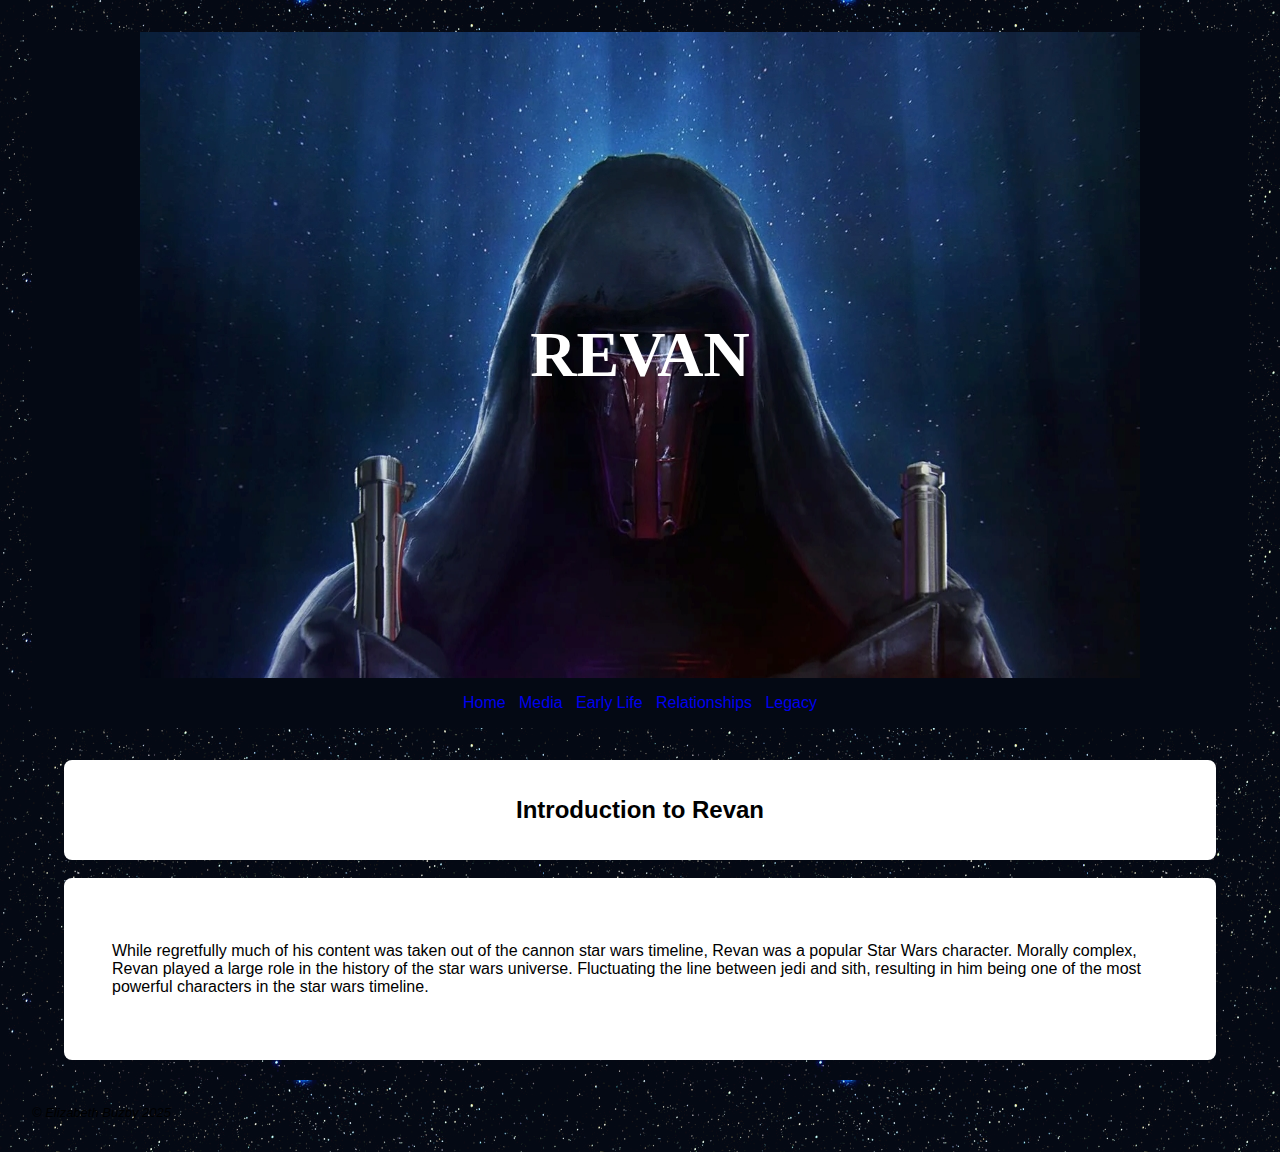
<file: index.html>
<!DOCTYPE html>
<html lang="en">
<head>
    <title>Revan</title>
    <meta charset="utf-8">
    <meta name="viewport" content="width=device-width, initial-scale=1.0">
    <link rel="stylesheet" href="Revan.css">
    <link rel="icon" type="image/x-icon" href="revan mask.webp">
</head>

<body>
<header class="banner">
    <h1>REVAN</h1>
</header>

<nav>
    <a href="index.html">Home</a> &nbsp;
    <a href="media.html">Media</a> &nbsp;
    <a href="history.html">Early Life</a> &nbsp;
    <a href="relations.html">Relationships</a> &nbsp;
    <a href="legacy.html">Legacy</a>
</nav>

<main>
    <section class="alignalready"><h2>Introduction to Revan</h2></section><br>

    <section>
        <p>While regretfully much of his content was taken out of the cannon star wars timeline, Revan was a popular Star Wars character. 
            Morally complex, Revan played a large role in the history of the star wars universe. 
            Fluctuating the line between jedi and sith, resulting in him being one of the most powerful characters in the star wars timeline.
        </p>
    </section>
</main>

<footer>
    <p>&copy; Elizabeth Buzby 2025</p>
</footer>
</body>
</html>
</file>
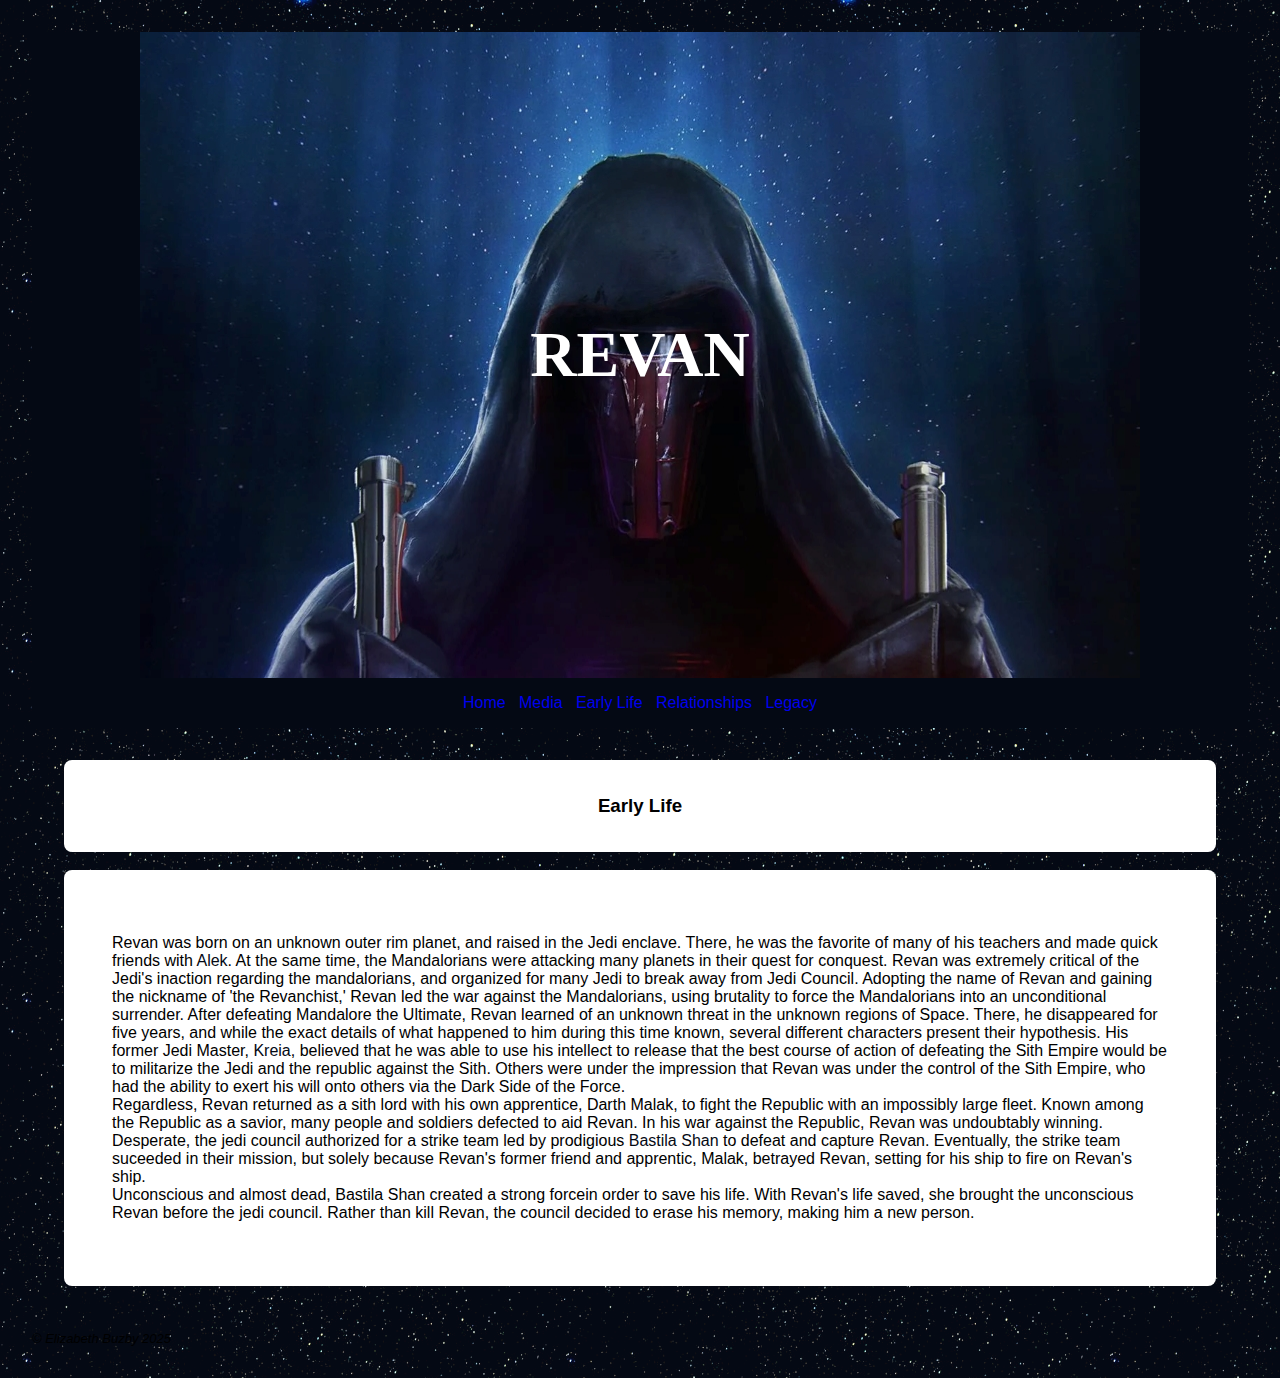
<file: history.html>
<!DOCTYPE html>
<html lang="en">
<head>
    <title>Revan :: Life</title>
    <meta charset="utf-8">
    <meta name="viewport" content="width=device-width, initial-scale=1.0">
    <link rel="stylesheet" href="Revan.css">
</head>

<body>
<header class="banner">
    <h1>REVAN</h1>
</header>

<nav>
    <a href="index.html">Home</a> &nbsp;
    <a href="media.html">Media</a> &nbsp;
    <a href="history.html">Early Life</a> &nbsp;
    <a href="relations.html">Relationships</a> &nbsp;
    <a href="legacy.html">Legacy</a>
</nav>

<main>
    <section class="alignalready"><h3>Early Life</h3></section><br>

    <section><p>Revan was born on an unknown outer rim planet, and raised in the Jedi enclave. 
        There, he was the favorite of many of his teachers and made quick friends with <a href="relations.html#Alek">Alek</a>.
        At the same time, the Mandalorians were attacking many planets in their quest for conquest. 
        Revan was extremely critical of the Jedi's inaction regarding the mandalorians, and organized for many Jedi to break away from Jedi Council.
        Adopting the name of Revan and gaining the nickname of 'the Revanchist,' Revan led the war against the Mandalorians, using brutality to force the Mandalorians into an unconditional surrender. 
        After defeating Mandalore the Ultimate, Revan learned of an unknown threat in the unknown regions of Space. 
        There, he disappeared for five years, and while the exact details of what happened to him during this time known, several different characters present their hypothesis. 
        His former Jedi Master, <a href="relations.html#Kreia">Kreia</a>, believed that he was able to use his intellect to release that the best course of action of defeating the Sith Empire would be to militarize the Jedi and the republic against the Sith. 
        Others were under the impression that Revan was under the control of the Sith Empire, who had the ability to exert his will onto others via the Dark Side of the Force. 
        <br>Regardless, Revan returned as a sith lord with his own apprentice, Darth Malak, to fight the Republic with an impossibly large fleet. 
        Known among the Republic as a savior, many people and soldiers defected to aid Revan. 
        In his war against the Republic, Revan was undoubtably winning. 
        Desperate, the jedi council authorized for a strike team led by prodigious <a href="relations.html#Bastila">Bastila Shan</a> to defeat and capture Revan. 
        Eventually, the strike team suceeded in their mission, but solely because Revan's former friend and apprentic, Malak, betrayed Revan, setting for his ship to fire on Revan's ship. 
        <br>Unconscious and almost dead, Bastila Shan created a strong forcein order to save his life. 
        With Revan's life saved, she brought the unconscious Revan before the jedi council. 
        Rather than kill Revan, the council decided to erase his memory, making him a new person.
    </p> </section>
</main>

<footer>
    <p>&copy; Elizabeth Buzby 2025</p>
</footer>
</body>
</html>
</file>
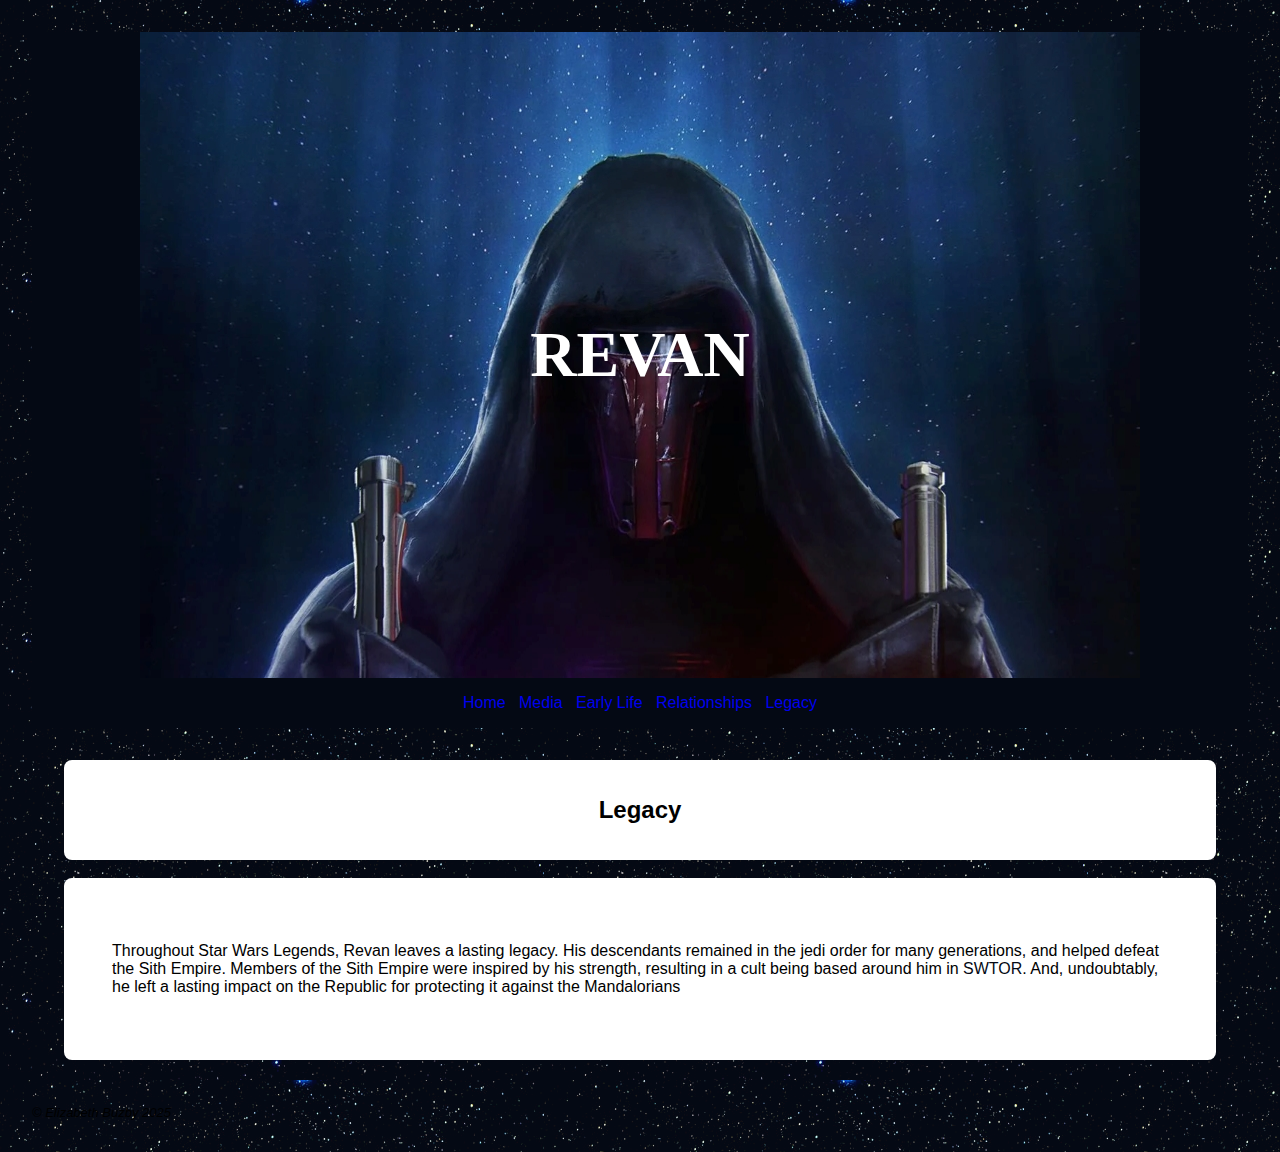
<file: legacy.html>
<!--Despite attempting to be erased by the sith empire, revan is well known for being a dual wielder-->
<!DOCTYPE html>
<html lang="en">
<head>
    <title>Revan :: Legacy</title>
    <meta charset="utf-8">
    <meta name="viewport" content="width=device-width, initial-scale=1.0">
    <link rel="stylesheet" href="Revan.css">
    <link rel="icon" type="image/x-icon" href="revan mask.webp">
</head>

<body>
<header class="banner">
    <h1>REVAN</h1>
</header>


<nav>
    <a href="index.html">Home</a> &nbsp;
    <a href="media.html">Media</a> &nbsp;
    <a href="history.html">Early Life</a> &nbsp;
    <a href="relations.html">Relationships</a> &nbsp;
    <a href="legacy.html">Legacy</a>
</nav>

<main>
<section class="alignalready">
    <h2>Legacy</h2>
</section><br>

<section>
    <p>Throughout Star Wars Legends, Revan leaves a lasting legacy. 
        His descendants remained in the jedi order for many generations, and helped defeat the Sith Empire.
        Members of the Sith Empire were inspired by his strength, resulting in a cult being based around him in <a href="media.html#SWTOR">SWTOR</a>.
        And, undoubtably, he left a lasting impact on the Republic for protecting it against the Mandalorians</p>
</section>
</main>

<footer>
    <p>&copy; Elizabeth Buzby 2025</p>
</footer>
</body>
</html>
</file>
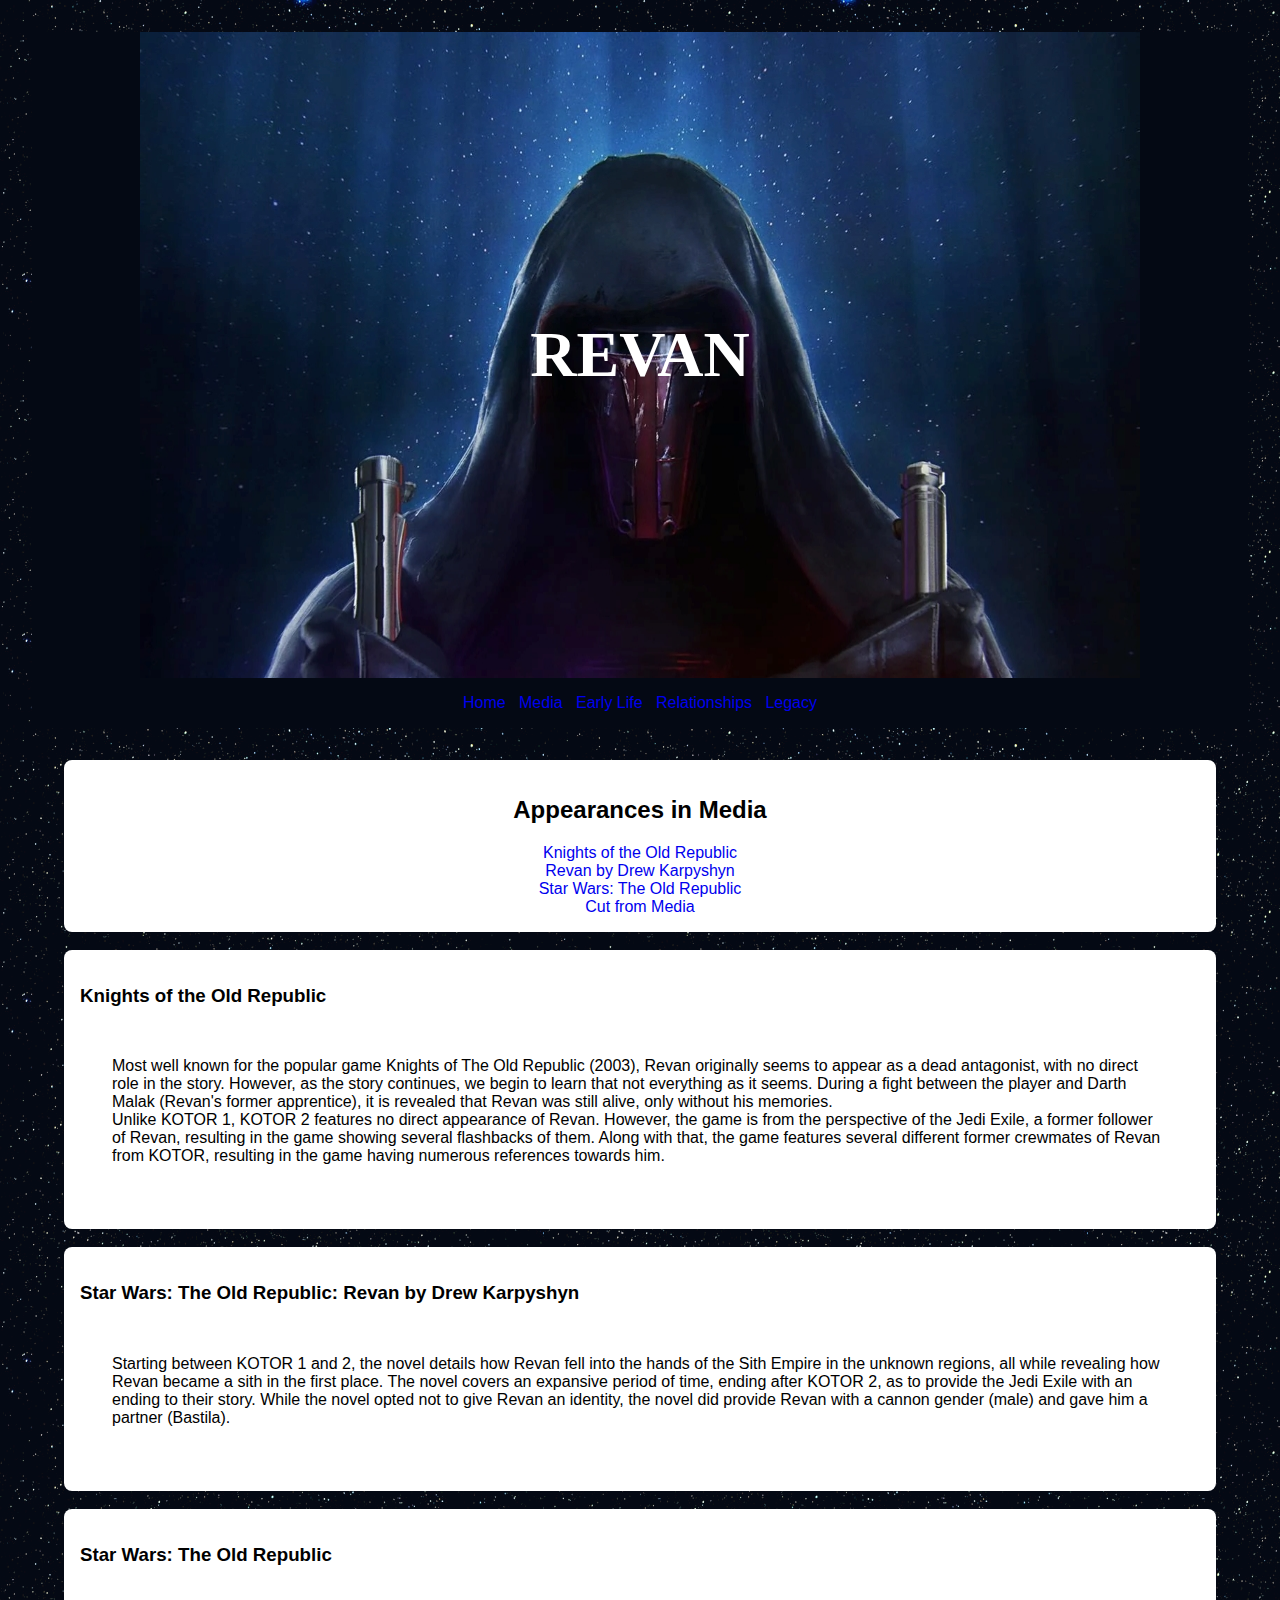
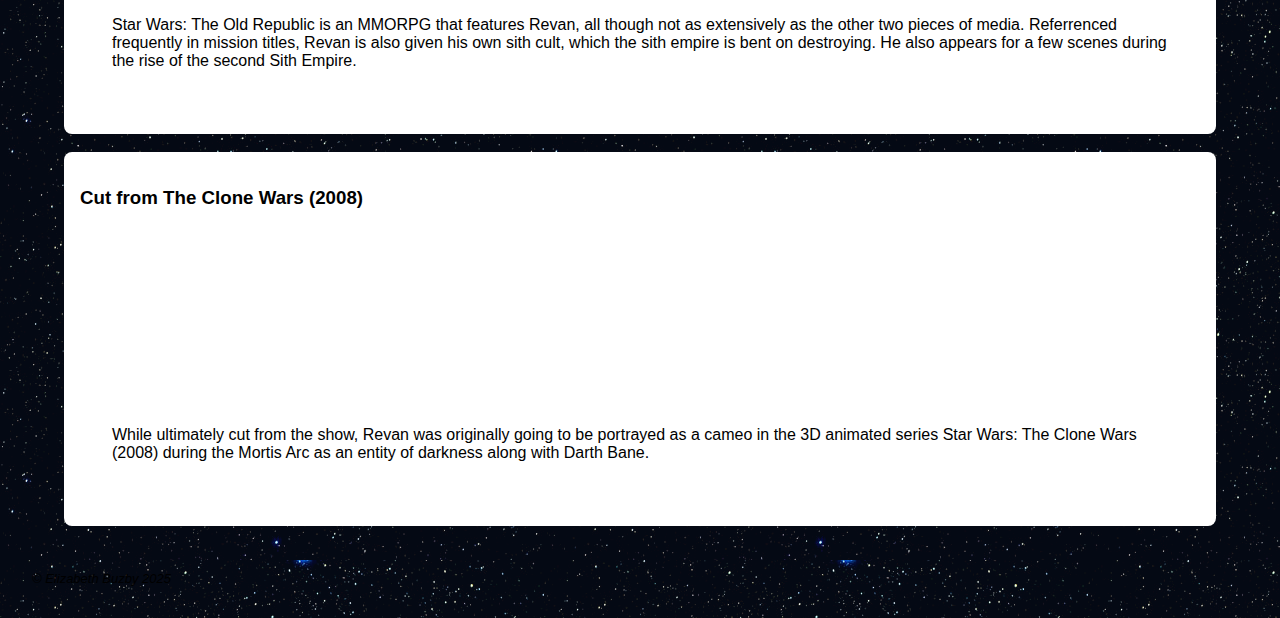
<file: media.html>
<!DOCTYPE html>
<html lang="en">
<head>
    <title>Revan :: Media</title>
    <meta charset="utf-8">
    <meta name="viewport" content="width=device-width, initial-scale=1.0">
    <link rel="stylesheet" href="Revan.css">
    <link rel="icon" type="image/x-icon" href="revan mask.webp">

</head>

<body>
<header class="banner">
    <h1>REVAN</h1>
</header>

<nav>
    <a href="index.html">Home</a> &nbsp;
    <a href="media.html">Media</a> &nbsp;
    <a href="history.html">Early Life</a> &nbsp;
    <a href="relations.html">Relationships</a> &nbsp;
    <a href="legacy.html">Legacy</a>
</nav>

<main>
    <section class="alignalready">
        <h2>Appearances in Media</h2>
            <a href="#KOTOR">Knights of the Old Republic</a><br>
            <a href="#Book">Revan by Drew Karpyshyn</a><br>
            <a href="#SWTOR">Star Wars: The Old Republic</a><br>
            <a href="#Cut">Cut from Media</a><br>
    </section><br>

    <section id="KOTOR">
        <h3>Knights of the Old Republic</h3>
        <p>Most well known for the popular game Knights of The Old Republic (2003), Revan originally seems to appear as a dead antagonist, with no direct role in the story.
            However, as the story continues, we begin to learn that not everything as it seems. 
            During a fight between the player and Darth Malak (Revan's former apprentice), it is revealed that Revan was still alive, only without his memories.
            <br>Unlike KOTOR 1, KOTOR 2 features no direct appearance of Revan. 
            However, the game is from the perspective of the Jedi Exile, a former follower of Revan, resulting in the game showing several flashbacks of them. 
            Along with that, the game features several different former crewmates of Revan from KOTOR, resulting in the game having numerous references towards him. 
        </p>
    </section><br>

    <section id="Book">
        <h3>Star Wars: The Old Republic: Revan by Drew Karpyshyn</h3>
        <p>Starting between KOTOR 1 and 2, the novel details how Revan fell into the hands of the Sith Empire in the unknown regions, all while revealing how Revan became a sith in the first place.
            The novel covers an expansive period of time, ending after KOTOR 2, as to provide the Jedi Exile with an ending to their story.
            While the novel opted not to give Revan an identity, the novel did provide Revan with a cannon gender (male) and gave him a partner (Bastila).
        </p>
    </section><br>

    <section id="SWTOR">
        <h3>Star Wars: The Old Republic</h3>
        <p>Star Wars: The Old Republic is an MMORPG that features Revan, all though not as extensively as the other two pieces of media. 
            Referrenced frequently in mission titles, Revan is also given his own sith cult, which the sith empire is bent on destroying. 
            He also appears for a few scenes during the rise of the second Sith Empire.</p>
    </section><br>

    <section id="Cut">
        <h3>Cut from The Clone Wars (2008)</h3>
        <iframe width="606" height="335" src="https://www.youtube.com/embed/7lpn1_ZLIIA" title="Darth Revan&#39;s deleted scene from the Clone Wars" frameborder="0" allow="accelerometer; autoplay; clipboard-write; encrypted-media; gyroscope; picture-in-picture; web-share" referrerpolicy="strict-origin-when-cross-origin" allowfullscreen></iframe>
        <p>While ultimately cut from the show, Revan was originally going to be portrayed as a cameo in the 3D animated series Star Wars: The Clone Wars (2008) during the Mortis Arc as an entity of darkness along with Darth Bane.</p>
    </section>
</main>

<footer>
    <p>&copy; Elizabeth Buzby 2025</p>
</footer>
</body>
</html>
</file>
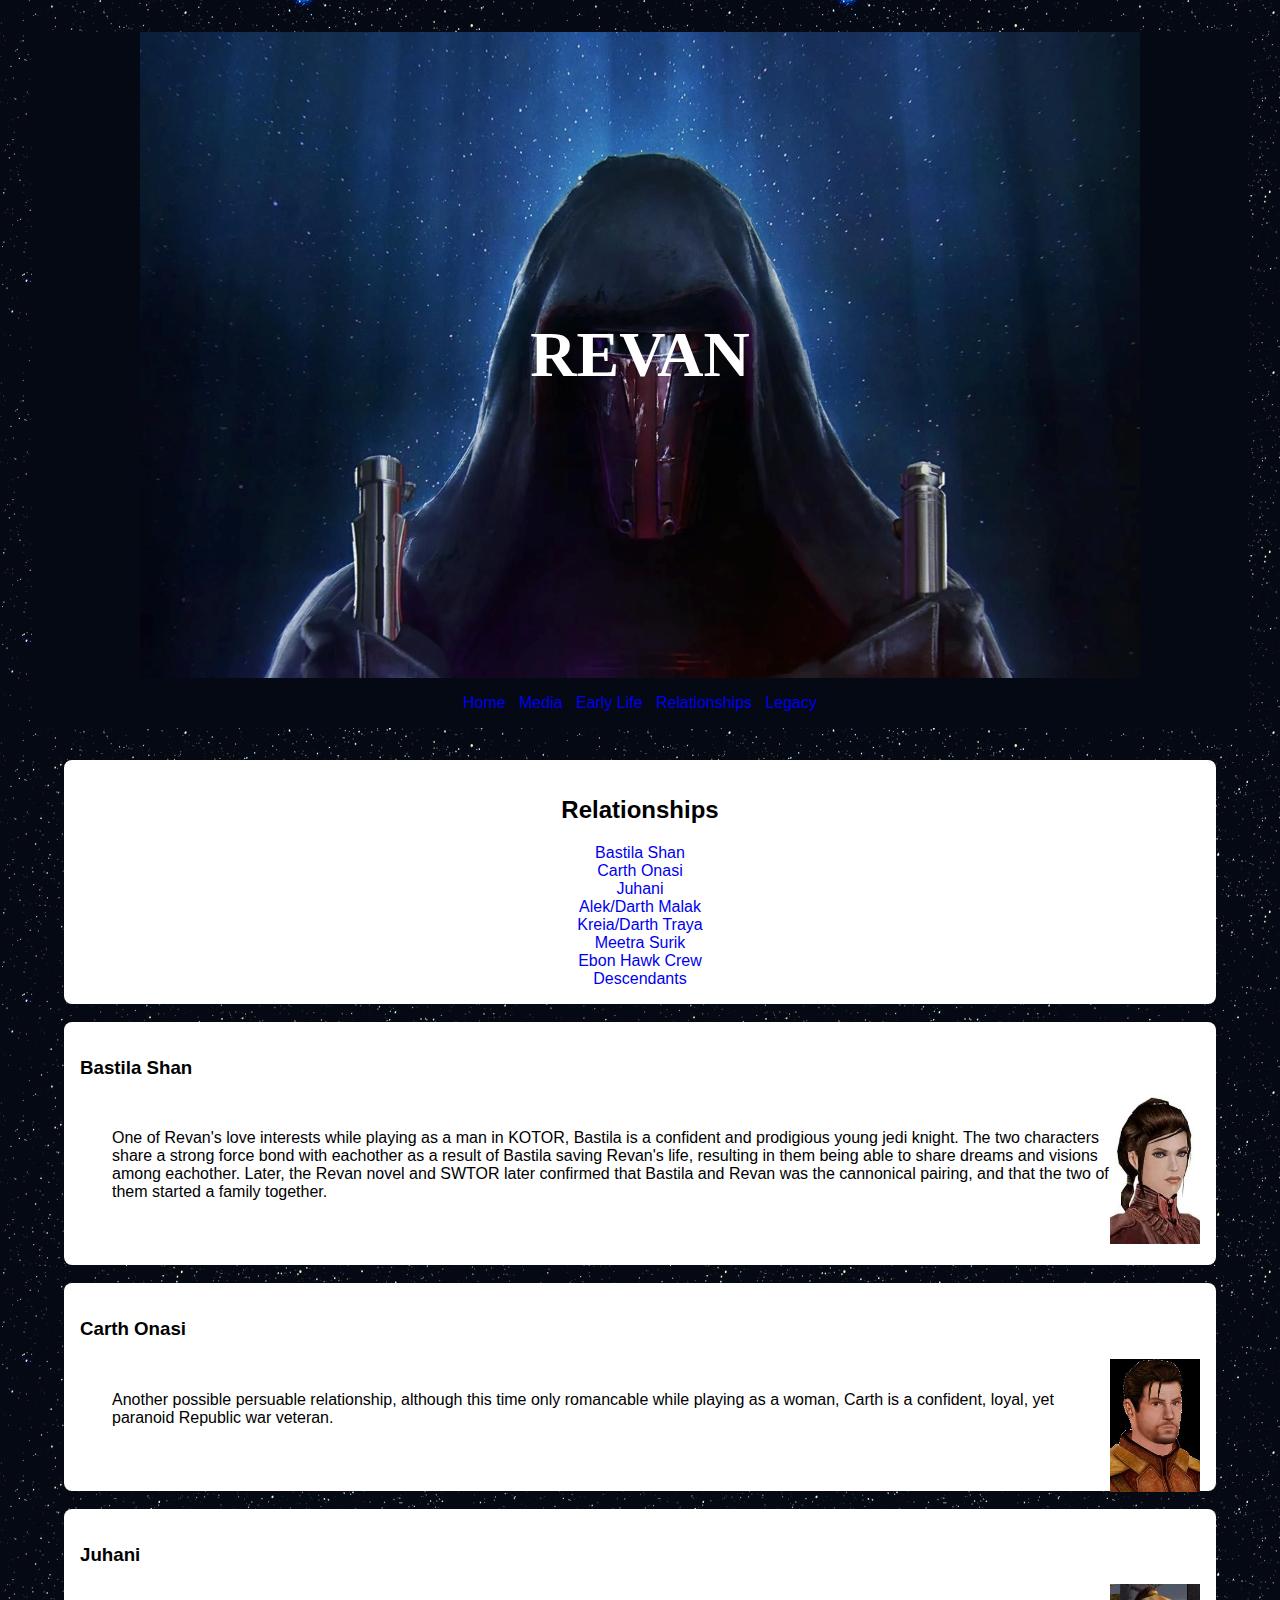
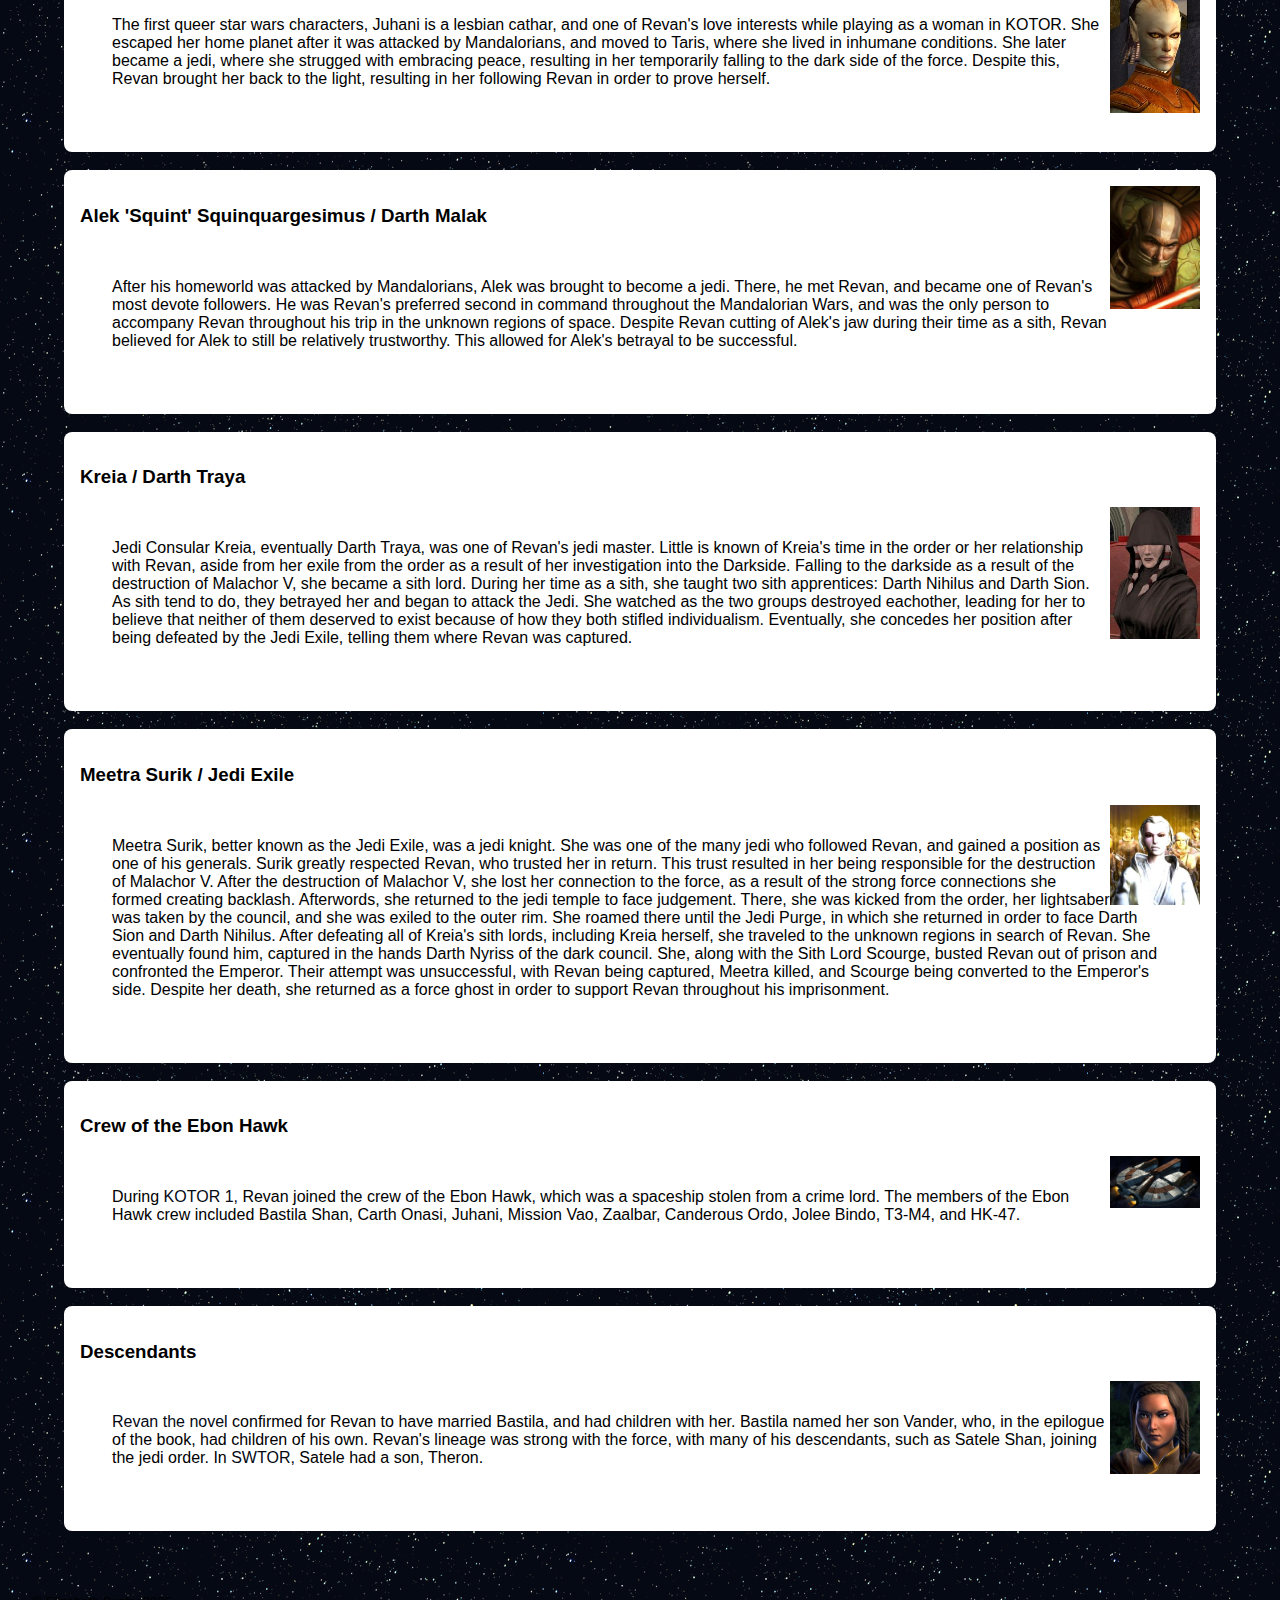
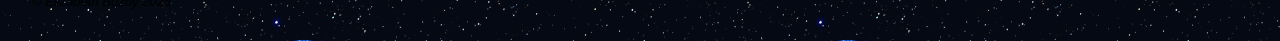
<file: relations.html>
<!DOCTYPE html>
<html lang="en">
<head>
    <title>Revan :: Relationships</title>
    <meta charset="utf-8">
    <meta name="viewport" content="width=device-width, initial-scale=1.0">
    <link rel="stylesheet" href="Revan.css">
    <link rel="icon" type="image/x-icon" href="revan mask.webp">

</head>

<body>
<header class="banner">
    <h1>REVAN</h1>
</header>

<nav>
    <a href="index.html">Home</a> &nbsp;
    <a href="media.html">Media</a> &nbsp;
    <a href="history.html">Early Life</a> &nbsp;
    <a href="relations.html">Relationships</a> &nbsp;
    <a href="legacy.html">Legacy</a>
</nav>

<main>
<section class="alignalready">
        <h2>Relationships</h2>
            <a href="#Bastila">Bastila Shan</a> <br>
            <a href="#Carth">Carth Onasi</a> <br>
            <a href="#Juhani">Juhani</a> <br>
            <a href="#Alek">Alek/Darth Malak</a> <br>
            <a href="#Kreia">Kreia/Darth Traya</a> <br>
            <a href="#Exile">Meetra Surik </a> <br>
            <a href="#Cast">Ebon Hawk Crew</a> <br>
            <a href="#Descend">Descendants</a> <br>
    </section>
    <br>

    <section id="Bastila">
        <h3>Bastila Shan</h3>
        <img src="bastila.jpg" alt="Bastila Shan Portrait" align="right">
        <p>One of Revan's love interests while playing as a man in KOTOR, Bastila is a confident and prodigious young jedi knight.
            The two characters share a strong force bond with eachother as a result of Bastila saving Revan's life, resulting in them being able to share dreams and visions among eachother. 
            Later, the Revan novel and SWTOR later confirmed that Bastila and Revan was the cannonical pairing, and that the two of them started a family together. </p>
    </section><br>

    <section id="Carth">
        <h3>Carth Onasi</h3>
        <img src="carth.jpg" alt="Carth Onasi Portrait" align="right">
        <p>Another possible persuable relationship, although this time only romancable while playing as a woman, Carth is a confident, loyal, yet paranoid Republic war veteran.
        </p>
    </section><br>

    <section id="Juhani">
        <h3>Juhani</h3>
        <img src="juhani.jpg" alt="Juhani Portrait" align="right">
        <p>The first queer star wars characters, Juhani is a lesbian cathar, and one of Revan's love interests while playing as a woman in KOTOR. 
            She escaped her home planet after it was attacked by Mandalorians, and moved to Taris, where she lived in inhumane conditions. 
            She later became a jedi, where she strugged with embracing peace, resulting in her temporarily falling to the dark side of the force.
            Despite this, Revan brought her back to the light, resulting in her following Revan in order to prove herself.</p>
    </section><br>

    <section id="Alek">
        <img src="darth malak.jpg" alt="Darth Malak Portrait" align="right">
        <h3>Alek 'Squint' Squinquargesimus / Darth Malak</h3>
        <p>After his homeworld was attacked by Mandalorians, Alek was brought to become a jedi. 
            There, he met Revan, and became one of Revan's most devote followers. 
            He was Revan's preferred second in command throughout the Mandalorian Wars, and was the only person to accompany Revan throughout his trip in the unknown regions of space. 
            Despite Revan cutting of Alek's jaw during their time as a sith, Revan believed for Alek to still be relatively trustworthy. 
            This allowed for Alek's betrayal to be successful.</p>
    </section><br>

    <section id="Kreia">
        <h3>Kreia / Darth Traya</h3>
        <img src="kreia.jpg" alt="Kreia Portrait" align="right">
        <p>Jedi Consular Kreia, eventually Darth Traya, was one of Revan's jedi master. 
            Little is known of Kreia's time in the order or her relationship with Revan, aside from her exile from the order as a result of her investigation into the Darkside.
            Falling to the darkside as a result of the destruction of Malachor V, she became a sith lord.
            During her time as a sith, she taught two sith apprentices: Darth Nihilus and Darth Sion.
            As sith tend to do, they betrayed her and began to attack the Jedi. 
            She watched as the two groups destroyed eachother, leading for her to believe that neither of them deserved to exist because of how they both stifled individualism.
            Eventually, she concedes her position after being defeated by the Jedi Exile, telling them where Revan was captured.</p>
    </section><br>

    <section id="Exile">
        <h3>Meetra Surik / Jedi Exile</h3>
        <img src="meetra.jpg" alt="Meetra Surik Portrait" align="right">
        <p>Meetra Surik, better known as the Jedi Exile, was a jedi knight. 
            She was one of the many jedi who followed Revan, and gained a position as one of his generals.
            Surik greatly respected Revan, who trusted her in return.
            This trust resulted in her being responsible for the destruction of Malachor V. 
            After the destruction of Malachor V, she lost her connection to the force, as a result of the strong force connections she formed creating backlash.
            Afterwords, she returned to the jedi temple to face judgement.
            There, she was kicked from the order, her lightsaber was taken by the council, and she was exiled to the outer rim. 
            She roamed there until the Jedi Purge, in which she returned in order to face Darth Sion and Darth Nihilus.
            After defeating all of Kreia's sith lords, including Kreia herself, she traveled to the unknown regions in search of Revan.
            She eventually found him, captured in the hands Darth Nyriss of the dark council.
            She, along with the Sith Lord Scourge, busted Revan out of prison and confronted the Emperor. 
            Their attempt was unsuccessful, with Revan being captured, Meetra killed, and Scourge being converted to the Emperor's side.
            Despite her death, she returned as a force ghost in order to support Revan throughout his imprisonment.</p>
    </section><br>

    <section id="Cast">
        <h3>Crew of the Ebon Hawk</h3>
        <img src="ebon hawk.jpg" alt="Image of the Ebon Hawk" align="right">
        <p>During <a href="media.html#KOTOR">KOTOR 1,</a> Revan joined the crew of the Ebon Hawk, which was a spaceship stolen from a crime lord. 
            The members of the Ebon Hawk crew included Bastila Shan, Carth Onasi, Juhani, Mission Vao, Zaalbar, Canderous Ordo, Jolee Bindo, T3-M4, and HK-47.</p>
    </section><br>

    <section id="Descend">
        <h3>Descendants</h3>
        <img src="satele.jpg" alt="Satele Shan Portrait" align="right">
        <p><a href="media.html#Book">Revan the novel</a> confirmed for Revan to have married Bastila, and had children with her. 
            Bastila named her son Vander, who, in the epilogue of the book, had children of his own.
            Revan's lineage was strong with the force, with many of his descendants, such as Satele Shan, joining the jedi order.
            In <a href="media.html#SWTOR">SWTOR,</a> Satele had a son, Theron. 
    </section><br>
</main>

<footer>
    <p>&copy; Elizabeth Buzby 2025</p>
</footer>
</body>
</html>
</file>
<file: Revan.css>
body{font-family: Verdana, Geneva, Tahoma, sans-serif;
    margin: 2em;
    background-image: url(space.jpg);
    background-color: #040914;
    background-blend-mode: lighten;}

header {padding: 20%;
    font-size: xx-large;
    font-family: 'Times New Roman', Times, serif;}

nav{color: blue;
    text-align: center;
    background-color: #040914;
    padding: 1em;}
nav a{text-decoration: none;}
nav a:hover{text-decoration: underline;}
nav a:visited{color: blueviolet;}

main{padding: 2em;}
main p a{text-decoration: none;
    color: #040914;}
main p a:hover {text-decoration: underline;}

footer{font-size: small;
    font-style: italic;}

iframe{align-self: center;
    border-radius: 8px;
    height: 100%;
    width: 100%;
    display: block;
    margin-left: 1em;
    margin-right: 1em;}

.banner {background-image: url(Darth_Revan.jpg) ;
    color: white;
    text-shadow: blue;
    text-align: center;
    background-repeat: no-repeat;
    background-position-x: center;
    background-color: #040914;}

section {border-radius: 8px;
    background-color: white;
    padding: 1em;}
main section p{padding: 2em;}
main section img{width: 8%;
    height: 8%;
    vertical-align:middle;}
@media only all and (max-width: 450px) {
    main section img{display: none;}
    }
section a{text-decoration: none;}
section a:hover{text-decoration: underline;}
section a:visited{color: blueviolet;}
.alignalready{text-align: center;}
</file>
